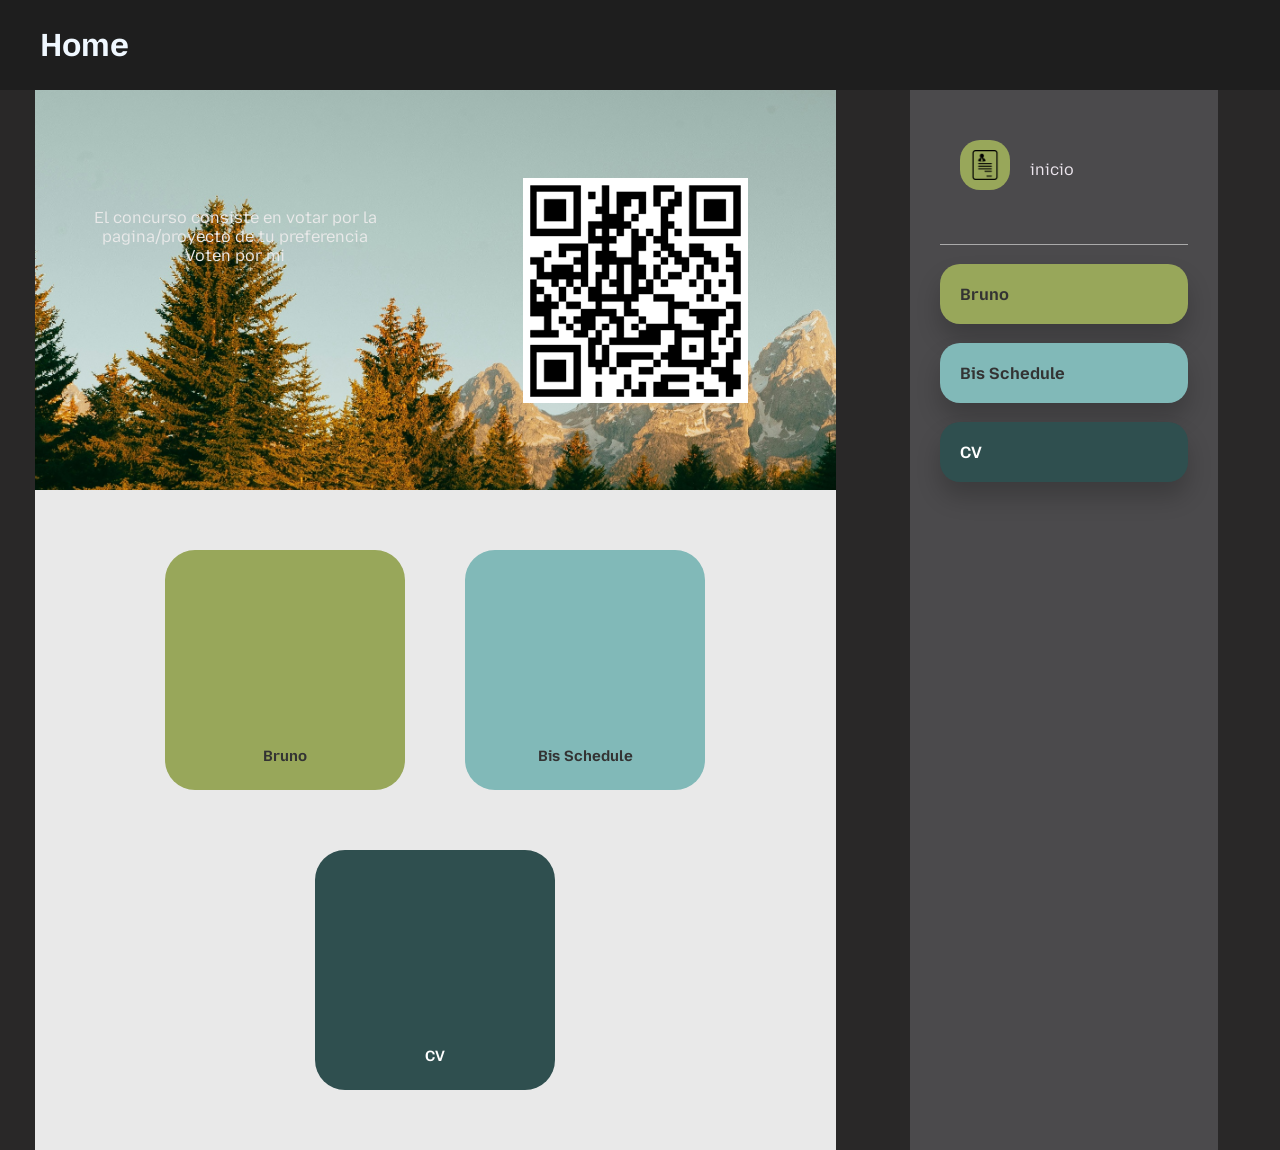
<file: Practica_7/index.html>
<!DOCTYPE html>
<html lang="es">
<head>
    <meta charset="UTF-8">
    <meta name="viewport" content="width=device-width, initial-scale=1.0">
    <title>Document</title>
    <link rel="stylesheet" href="style.css">
    <link href="https://fonts.googleapis.com/css2?family=Mozilla+Text&display=swap" rel="stylesheet">
    <link rel="stylesheet" href="https://cdnjs.cloudflare.com/ajax/libs/font-awesome/6.5.1/css/all.min.css">
</head>
<body>

    <div class="cabeza">
        <h1>Home</h1>
    </div>

    <div class="row main-container">
        <div class="col-8">
            <div class="row">
                <div class="col-1"></div> 
                <div class="col-10">
                    <div class="Concurso row">
                    <div class="intro col-6">El concurso consiste en votar por la pagina/proyecto de tu preferencia 
                        <br>
                        <p>Voten por mi</p>
                    </div>
                    <div class="qr col-6"><img src="qr.png" alt="qr"></div>
                    </div>
                    
                    <div class="padre">
                        <a href="yo.html" id="yo">
                            
                            <h5>Bruno</h5></a>
                        <a href="horario.html" id="horario"><h5>Bis Schedule</h5></a>
                        <a href="cv.html" id="cv"><h5>CV</h5></a>
                    </div>
                </div>

                <div class="col-1"></div> </div>
        </div>

        <div class="col-3 lateral">
            
            <div class="row">
                <div class="col-4 icono"><img src="perfil-profesional-con-imagen.png" alt="icono_perfil" style="width: 30px; height: 30px;"></div>
                <div class="col-7"><p style="padding-top: 40px;">inicio</p></div>
                
                

            </div>
            <br>
            <hr>
            <div class="hijo">
                <br>
                    <a href="yo.html" id="yo"><h3>Bruno</h3></a>
                    <br>
                        <a href="horario.html" id="horario"><h3>Bis Schedule</h3></a>
                        <br>
                        <a href="cv.html" id="cv"><h3>CV</h3></a>
                </div>
        </div>
        <div class="col-1">

        </div>
    </div>

</body>
</html>
</file>
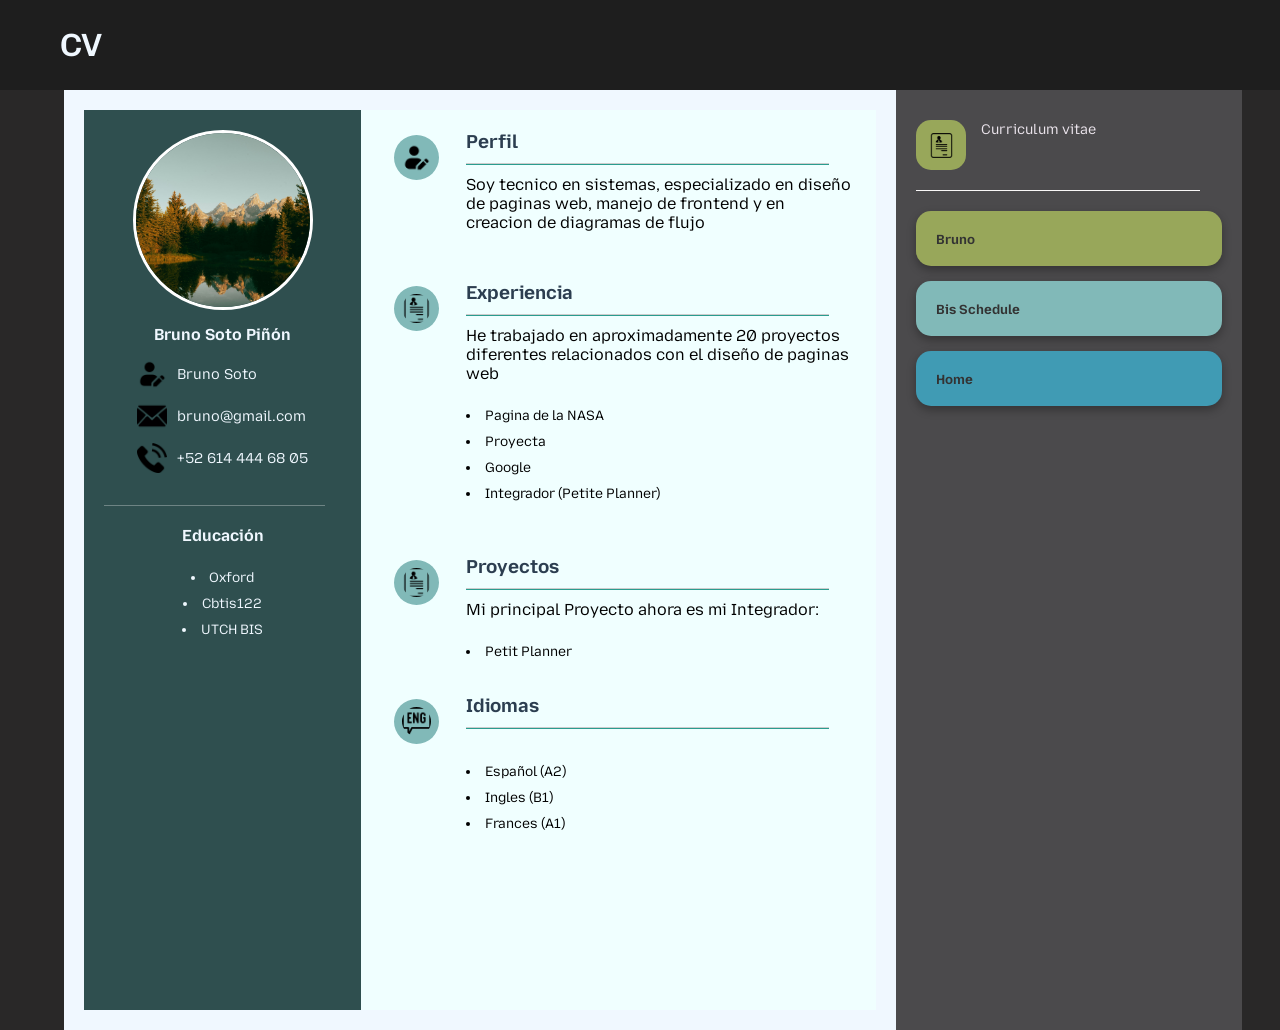
<file: Practica_7/cv.html>
<!DOCTYPE html>
<html lang="es">
<head>
    <meta charset="UTF-8">
    <meta name="viewport" content="width=device-width, initial-scale=1.0">
    <title>Diseño Bruno</title>
    <link rel="stylesheet" href="style_2.css">
    <link rel="stylesheet" href="style_cv.css">
    <link href="https://fonts.googleapis.com/css2?family=Mozilla+Text&display=swap" rel="stylesheet">
</head>
<body>

    <div class="cabeza">
        <h1>CV</h1>
    </div>

    <div class="row">
        <div class="col-oscura-izq"></div>

        <div class="col-blanca">
            <div style="display: flex;"> <div class="col-azul">
                    <img src="wallhaven-9djqzw.jpg" alt="Perfil" id="perfil">
                    
                    <div class="col-nombre">
                        <h4>Bruno Soto Piñón</h4>
                    </div>
                    
                    <div class="lista-contactos">
                        <div class="item-contacto">
                            <img src="avatar-de-usuario.png" class="icon_cv">
                            <p class="texto-azul">Bruno Soto</p>
                        </div>
                        <div class="item-contacto">
                            <img src="sobre-de-correo-electronico.png" class="icon_cv">
                            <p class="texto-azul">bruno@gmail.com</p>
                        </div>
                        <div class="item-contacto">
                            <img src="telefono.png" class="icon_cv">
                            <p class="texto-azul">+52 614 444 68 05</p>
                        </div>
                    </div>

                    <div class="col-cono">
                        <hr class="linea-verde">
                        <h4>Educación</h4>
                        <br>
                        <ul>
                            <li>Oxford</li>
                            <li>Cbtis122</li>
                            <li>UTCH BIS</li>
                        </ul>
                    </div>
                </div> 

                <div class="col-info">
                    
                   
                    <div class="row-experiencia">
                        <div class="exp">
                            <img src="avatar-de-usuario.png" class="icon_cv_exp">
                        </div>
                        <div class="header">
                            <h3>Perfil</h3>
                            <hr>
                            <p>Soy tecnico en sistemas, especializado en diseño de paginas web, manejo de frontend y en creacion de diagramas de flujo</p>
                        <br>
                        <p></p>
                        </div>
                    </div>
                     <div class="row-experiencia">
                        <div class="exp">
                            <img src="perfil-profesional-con-imagen.png" class="icon_cv_exp">
                        </div>
                        <div class="header">
                            <h3>Experiencia</h3>
                            <hr>
                            <p>He trabajado en aproximadamente 20 proyectos diferentes relacionados con el diseño de paginas web</p>
                            <br>
                            <ul>
                                <li>Pagina de la NASA</li>
                                
                                <li>Proyecta</li>
                                
                                <li>Google</li>
                                
                                <li>Integrador (Petite Planner)</li>
                            </ul>
                            <br>
                        </div>
                    </div>

                    <div class="row-experiencia">
                        <div class="exp">
                            <img src="perfil-profesional-con-imagen.png" class="icon_cv_exp">
                        </div>
                        <div class="header">
                            <h3>Proyectos</h3>
                            <hr>
                            <p>Mi principal Proyecto ahora es mi Integrador:</p>
                            <br>
                            <ul>
                                <li>Petit Planner</li>
                            </ul>
                        </div>
                    </div>
                    <div class="row-experiencia">
                        <div class="exp">
                            <img src="eng.png" class="icon_cv_exp">
                        </div>
                        <div class="header">
                            <h3>Idiomas</h3>
                            <hr>
                            
                            <br>
                            <ul>
                                <li>Español (A2)</li>
                                <li>Ingles (B1)</li>
                                <li>Frances (A1)</li>
                             
                            </ul>
                        </div>
                    </div>

                </div>  
            </div>
        </div>

        <div class="col-lateral">
            <div class="perfil-flex">
                <div class="icono-cuadro">
                    <img src="perfil-profesional-con-imagen.png" alt="icono">
                </div>
                <div class="texto-perfil">
                    <p>Curriculum vitae</p>
                </div>
            </div>

            <hr id="linea">

            <div class="contenedor-botones">
                <a class="boton yo" href="yo.html"><h5>Bruno</h5></a>
                <a class="boton horario" href="horario.html"><h5>Bis Schedule</h5></a>
                <a class="boton home" href="index.html"><h5>Home</h5></a>
            </div>
        </div>

        <div class="col-oscura-der"></div>
    </div>

</body>
</html>
</file>
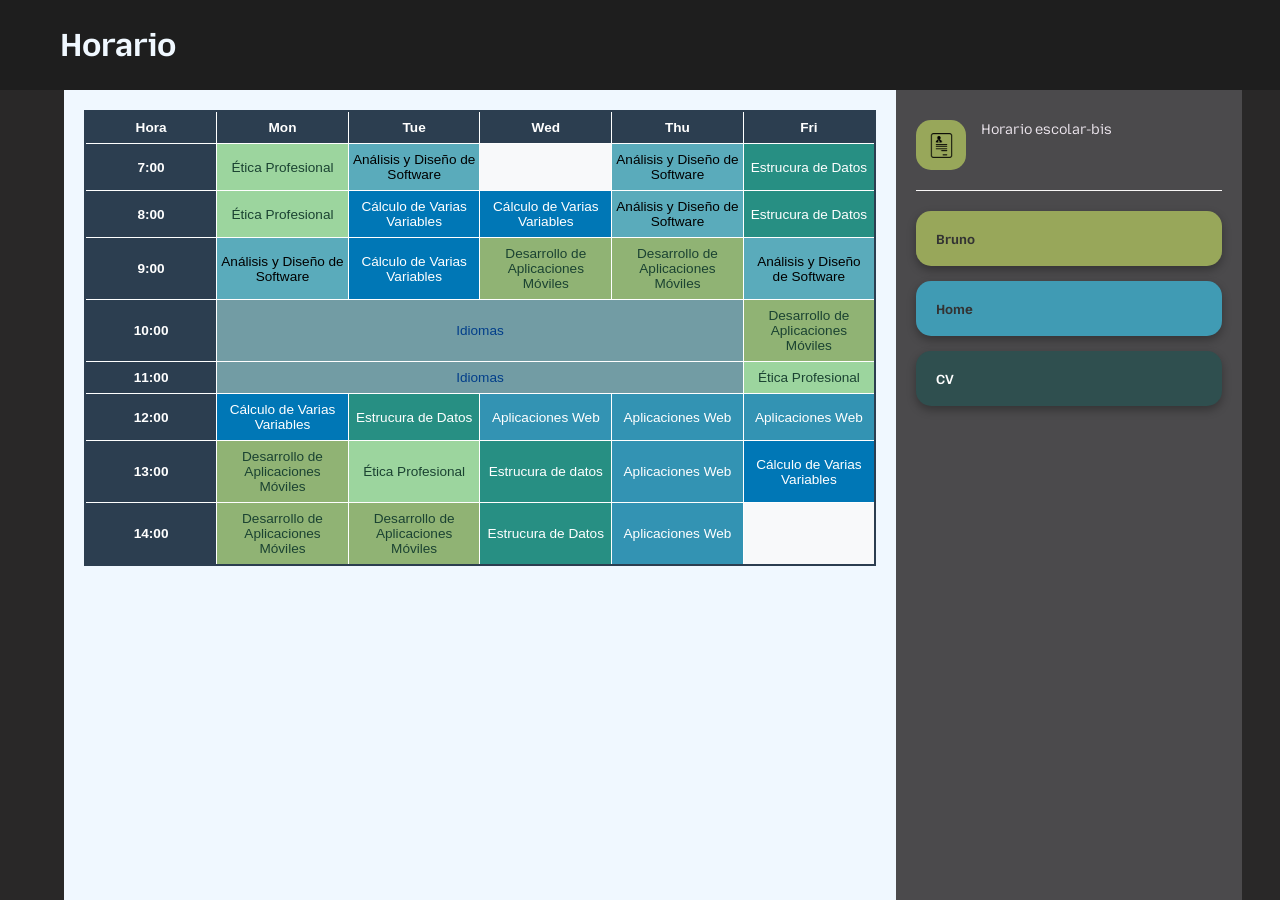
<file: Practica_7/horario.html>
<!DOCTYPE html>
<html lang="es">
<head>
    <meta charset="UTF-8">
    <meta name="viewport" content="width=device-width, initial-scale=1.0">
    <title>Diseño Bruno</title>
    <link rel="stylesheet" href="style_2.css">
    <link rel="stylesheet" href="style_horario.css">
    <link href="https://fonts.googleapis.com/css2?family=Mozilla+Text&display=swap" rel="stylesheet">
</head>
<body>

    <div class="cabeza">
        <h1>Horario</h1>
    </div>

    <div class="row">
        
        <div class="col-oscura-izq"></div>

       <div class="col-blanca">
        <div class="table-container">
    <table>
    <tr>
        <th class="hora">Hora</th>
        <th class="hora">Mon</th>
        <th class="hora">Tue</th>
        <th class="hora">Wed</th>
        <th class="hora">Thu</th>
        <th class="hora">Fri</th>
    </tr>
    <tr>
        <td class="hora">7:00</td>
        <td class="etica">Ética Profesional</td>
        <td class="analisis">Análisis y Diseño de Software</td>
        <td></td>
        <td class="analisis">Análisis y Diseño de Software</td>
        <td class="estruc">Estrucura de Datos</td>
    </tr>
    <tr>
        <td class="hora">8:00</td>
        <td class="etica">Ética Profesional</td>
        <td class="calc">Cálculo de Varias Variables</td>
        <td class="calc">Cálculo de Varias Variables</td>
        <td class="analisis">Análisis y Diseño de Software</td>
        <td class="estruc">Estrucura de Datos</td>
    </tr>
    <tr>
        <td class="hora">9:00</td>
        <td class="analisis">Análisis y Diseño de Software</td>
        <td class="calc">Cálculo de Varias Variables</td>
        <td class="movil">Desarrollo de Aplicaciones Móviles</td>
        <td class="movil">Desarrollo de Aplicaciones Móviles</td>
        <td class="analisis">Análisis y Diseño de Software</td>
    </tr>
    <tr>
        <td class="hora">10:00</td>
        <td colspan="4" class="idiomas">Idiomas</td>
        <td class="movil">Desarrollo de Aplicaciones Móviles</td>
    </tr>
    <tr>
        <td class="hora">11:00</td>
        <td colspan="4" class="idiomas">Idiomas</td>
        <td class="etica">Ética Profesional</td>
    </tr>
    <tr>
        <td class="hora">12:00</td>
        <td class="calc">Cálculo de Varias Variables</td>
        <td class="estruc">Estrucura de Datos</td>
        <td class="web">Aplicaciones Web</td>
        <td class="web">Aplicaciones Web</td>
        <td class="web">Aplicaciones Web</td>
    </tr>
    <tr>
        <td class="hora">13:00</td>
        <td class="movil">Desarrollo de Aplicaciones Móviles</td>
        <td class="etica">Ética Profesional</td>
        <td class="estruc">Estrucura de datos</td>
        <td class="web">Aplicaciones Web</td>
        <td class="calc">Cálculo de Varias Variables</td>
    </tr>
    <tr>
        <td class="hora">14:00</td>
        <td class="movil">Desarrollo de Aplicaciones Móviles</td>
        <td class="movil">Desarrollo de Aplicaciones Móviles</td>
        <td class="estruc">Estrucura de Datos</td>
        <td class="web">Aplicaciones Web</td>
        <td></td>
    </tr>
    <tr>
        
    </tr>
</table>
</div>
</div>

        <div class="col-lateral">
            
            <div class="perfil-flex">
                <div class="icono-cuadro">
                    <img src="perfil-profesional-con-imagen.png" alt="icono">
                </div>
                <div class="texto-perfil">
                    <p>Horario escolar-bis</p>
                </div>
            </div>

            <hr id="linea">

            <div class="contenedor-botones">
                <a class="boton yo" href="yo.html">
                    <h5>Bruno</h5>
                </a>
                
                
                <a class="boton home" href="index.html">
                    <h5>Home</h5>
                </a>
                <a class="boton cv" href="cv.html">
                    <h5>CV</h5>
                </a>
            </div>
        </div>

        <div class="col-oscura-der"></div>

    </div>

</body>
</html>
</file>
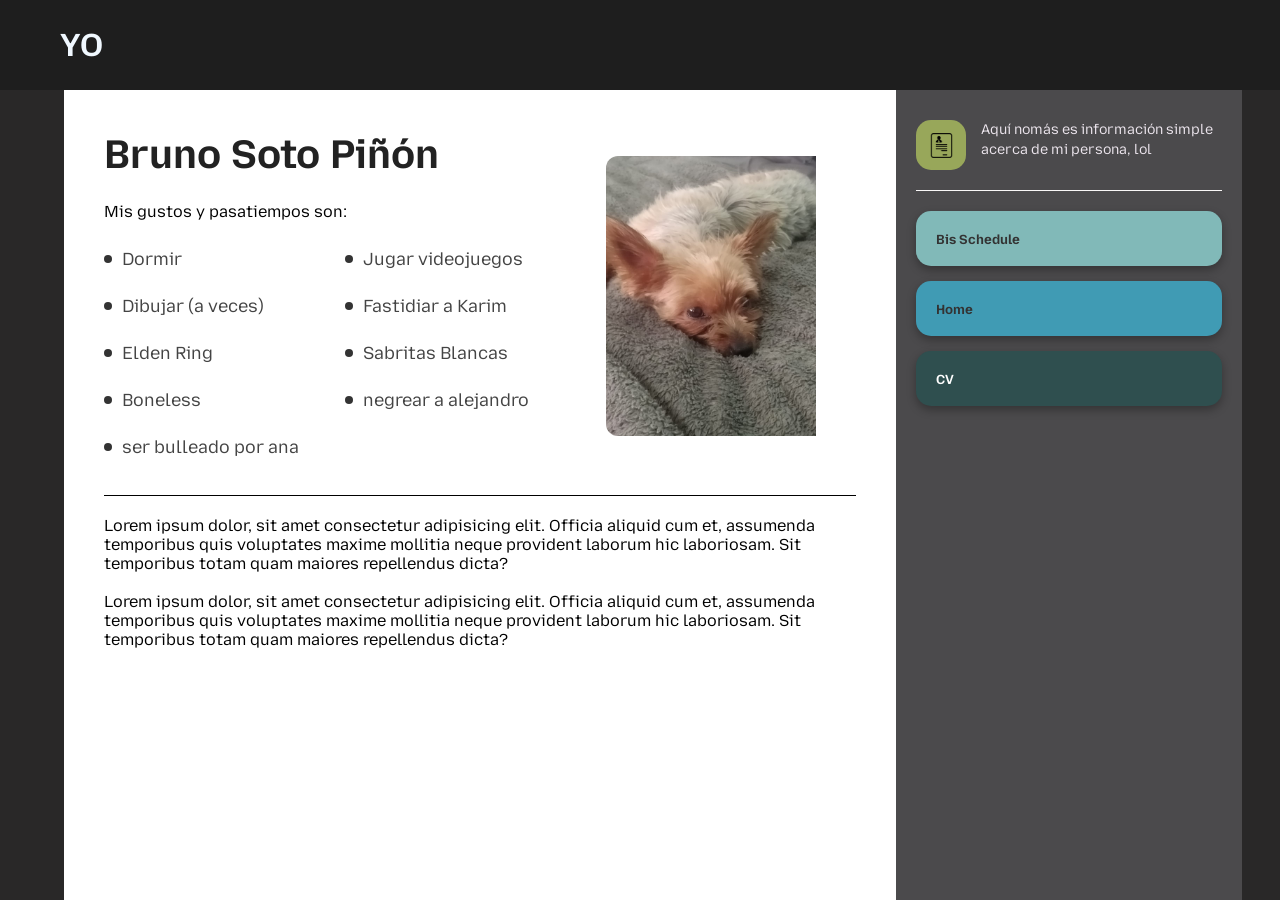
<file: Practica_7/yo.html>
<!DOCTYPE html>
<html lang="es">
<head>
    <meta charset="UTF-8">
    <meta name="viewport" content="width=device-width, initial-scale=1.0">
    <title>Diseño Bruno</title>
    <link rel="stylesheet" href="style_2.css">
    <link rel="stylesheet" href="style_yo.css">
    <link href="https://fonts.googleapis.com/css2?family=Mozilla+Text&family=Inter:wght@400;700;800&display=swap" rel="stylesheet">
</head>
<body>

    <div class="cabeza">
        <h1>YO</h1>
    </div>

    <div class="row">
        
        <div class="col-oscura-izq"></div>

        <div class="col-blanca">
            <div class="info-container">
                
                <div class="info-main">
                    <div class="texto-principal">
                        <h2 class="nombre-titulo">Bruno Soto Piñón</h2>
                        
                        <br>
                        
                        <p class="intro-p">Mis gustos y pasatiempos son:</p>
                        <br>
                        <ul class="lista-gustos">
                            <li><span class="dot"></span> Dormir</li>
                            <li><span class="dot"></span> Jugar videojuegos</li>
                            <li><span class="dot"></span> Dibujar (a veces)</li>
                            <li><span class="dot"></span> Fastidiar a Karim</li>
                            <li><span class="dot"></span> Elden Ring</li>
                            <li><span class="dot"></span> Sabritas Blancas</li>
                            <li><span class="dot"></span> Boneless</li>
                            <li><span class="dot"></span> negrear a alejandro</li>
                            <li><span class="dot"></span> ser bulleado por ana</li>
                        </ul>
                    </div>
                    
                    <div class="imagen-container">
                        <img src="lolo.jpg" alt="Imagen de Bruno" class="img-perfil">
                    </div>
                </div>

                <div class="divisor-estetico"></div>

                <div>
                    <hr id="linea-negra">
                    <p>
                        Lorem ipsum dolor, sit amet consectetur adipisicing elit. Officia aliquid cum et, assumenda temporibus quis voluptates maxime mollitia neque provident laborum hic laboriosam. Sit temporibus totam quam maiores repellendus dicta?
                    </p>
                    <br>
                    <p>
                        Lorem ipsum dolor, sit amet consectetur adipisicing elit. Officia aliquid cum et, assumenda temporibus quis voluptates maxime mollitia neque provident laborum hic laboriosam. Sit temporibus totam quam maiores repellendus dicta?
                    </p>
                </div>
            </div>
        </div>

        <div class="col-lateral">
            
            <div class="perfil-flex">
                <div class="icono-cuadro">
                    <img src="perfil-profesional-con-imagen.png" alt="icono">
                </div>
                <div class="texto-perfil">
                    <p>Aquí nomás es información simple acerca de mi persona, lol</p>
                </div>
            </div>

            <hr id="linea">

            <div class="contenedor-botones">
                
                <a class="boton horario" href="horario.html">
                    <h5>Bis Schedule</h5>
                </a>
                
                <a class="boton home" href="index.html">
                    <h5>Home</h5>

                </a>
                <a class="boton cv" href="cv.html">
                    <h5>CV</h5>
                </a>
            </div>
        </div>

        <div class="col-oscura-der"></div>

    </div>

</body>
</html>
</file>
<file: Practica_7/style.css>
* {
    box-sizing: border-box;
    margin: 0;
    padding: 0;
}

body {
    font-family: "Mozilla Text", sans-serif;
    overflow-x: hidden;
    background: rgb(41, 40, 40);
}


.row {
display: flex;
flex-wrap: wrap;
width: 100%;
}

.col-1 {
width: 4%; 
background: rgb(41, 40, 40);
}
.col-7 {
width: 58.33%;
}
.col-8 {
width: 68%;
}
.col-3 {
width: 24%;
}
.col-4 {
width: 33.33%;
}
.col-6{
width: 50%;
}


.col-10 {
width: 92%; 
}

.cabeza {
display: flex;
align-items: center;
padding-left: 40px;
background: rgb(30, 30, 30);
width: 100%;
height: 10vh;
color: aliceblue;
}

.Concurso {
background-image: url('wallhaven-9djqzw.jpg');
background-position: center;
background-repeat: no-repeat;
background-size: cover;
height: 400px;
background-attachment: fixed;
align-content: center;
color: #e9e9e9;
flex-wrap: wrap;
}

.padre {
display: flex;
flex-wrap: wrap;
gap: 60px;
justify-content: center;
align-items: center;
padding: 60px 10px;
background-color: #e9e9e9;
}

.padre a {
display: flex;
text-decoration: none;
width: 240px;
height: 240px;
border-radius: 30px;
transition: 0.4s;
align-items: flex-end;
justify-content: center;
padding-bottom: 25px;
font-size: 18px;
font-weight: bold;
}

.padre a:hover {
transform: scale(1.08);
box-shadow: 0 15px 25px rgba(0,0,0,0.2);
}

#yo {
background-color: rgb(152, 167, 90);
color: #333;

}
#yo img{
    width: 100px;
    height: auto;
}

#horario {
background-color: rgb(129, 185, 184);
color: #333;
}

#cv {
background-color: darkslategray;;
color: white;
}

.lateral {
background: #4b4a4c;
padding: 30px;
min-height: 90vh;
color: #ece5ed;
margin-left: 40px;
}

.lateral img {
width: 30px;
height: 30px;
}

hr {
border: none;
height: 1px;
background: #aaa;
margin-top: 15px;
}
.icono{
background-color: rgb(152, 167, 90);
width: 50px;
height: 50px;
padding:10px;
border-radius: 20px;
margin:20px;
}
.hijo a{
display: flex;
text-decoration: none;
width: 100%;
height: 60px;
font-weight: bold;
border-radius: 20px;
transition: 0.4s;
padding:10px;
align-items: center;
padding-left: 20px;
font-weight: bold;
box-shadow: 0 15px 25px rgba(0,0,0,0.2);
font-size: 14px;
}
.hijo a:hover{
transform: scale(1.08);
box-shadow: 0 15px 25px rgba(0,0,0,0.2);
}
.intro{
text-align: center;
justify-content: center;
padding: 30px;
}
.qr{
display: flex;
justify-content: center;

}
.qr img {
max-width: 100%; 
height: auto;    
display: block;
}
</file>
<file: Practica_7/style_2.css>
* {
    box-sizing: border-box;
    margin: 0;
    padding: 0;
}

body {
    font-family: "Mozilla Text", sans-serif;
    background: rgb(41, 40, 40);
    overflow-x: hidden;
}

.cabeza {
    display: flex;
    align-items: center;
    padding-left: 60px;
    background: rgb(30, 30, 30);
    width: 100%;
    height: 10vh;
    color: aliceblue;
}

.row {
    display: flex;
    width: 100%;
    min-height: 90vh; 
}

.col-oscura-izq {
    width: 5%;
    background: rgb(41, 40, 40);
}

.col-blanca {
    width: 65%;
    background: aliceblue;
    padding: 20px;
}


.col-lateral {
    width: 27%;
    background: #4b4a4c;
    padding: 30px 20px;
    color: white;
}

.col-oscura-der {
    width: 3%;
    background: rgb(41, 40, 40);
}

.perfil-flex {
    display: flex;
    align-items: flex-start;
    gap: 15px;
    margin-bottom: 10px;
}

.icono-cuadro {
    background-color: rgb(152, 167, 90);
    width: 50px;
    height: 50px;
    border-radius: 15px;
    display: flex;
    justify-content: center;
    align-items: center;
    flex-shrink: 0; /* Para que no se deforme el cuadro */
}

.icono-cuadro img {
    width: 25px;
    height: 25px;
}

.texto-perfil p {
    font-size: 14px;
    line-height: 1.4;
    color: #ece5ed;
}

#linea {
    border: none;
    height: 1px;
    background: rgb(249, 247, 247);
    margin: 20px 0;
}


.contenedor-botones {
    display: flex;
    flex-direction: column;
    gap: 15px;
}

.boton {
    display: flex;
    align-items: center;
    padding-left: 20px;
    text-decoration: none;
    width: 100%;
    height: 55px;
    border-radius: 15px;
    font-weight: bold;
    color: #333;
    transition: 0.3s;
    box-shadow: 0 4px 10px rgba(0,0,0,0.3);
}

.boton:hover {
    transform: scale(1.03);
}

.yo {
   background-color: rgb(152, 167, 90);
   
}

.horario {
   background-color: rgb(129, 185, 184);
}
.cv {
   background-color: darkslategray;;
   color: white; 
}
.home{
  background-color: rgb(64, 155, 180);
}
</file>
<file: Practica_7/style_cv.css>
.col-azul {
    background-color: darkslategray;
    width: 35%;
    display: flex;
    flex-direction: column;
    align-items: center;
    padding: 20px;
    min-height: 100vh;
}

.col-info {
    width: 65%;
    background-color: azure;
    padding: 20px;
}


.col-azul #perfil {
    width: 100%;
    max-width: 180px;
    height: auto;
    aspect-ratio: 1 / 1;
    object-fit: cover;
    border-radius: 50%;
    border: 3px solid white;
}

.col-nombre {
    text-align: center;
    color: aliceblue;
    margin: 15px 0;
}


.item-contacto {
    display: flex;
    align-items: center;
    gap: 10px;
    margin-bottom: 12px;
}

.icon_cv {
    width: 30px;
    height: 30px;
    flex-shrink: 0;
}

.texto-azul {
    margin: 0;
    color: aliceblue;
    font-size: 0.9rem;
}

.linea-verde {
    border: none;
    height: 1px;
    background: rgba(255, 255, 255, 0.3);
    margin: 20px 0;
}

.col-cono {
    color: aliceblue;
    width: 100%;
    text-align: center;
}

ul {
    list-style-position: inside;
    padding-left: 0;
    
}

li {
    margin-bottom: 5px;
    font-size: 0.85rem;
    padding-top: 5px;
}

.row-experiencia {
    display: flex;
    align-items: flex-start; 
    margin-bottom: 30px;
    width: 100%;
}

.exp {
    flex: 0 0 70px; 
    display: flex;
    justify-content: center;
    padding-top: 5px;
}

.header {
    flex: 1; 
    padding-left: 15px;
}

.header h3 {
    margin: 0;
    color: #2c3e50;
}

.icon_cv_exp {
    background-color: rgb(129, 185, 184);
    width: 45px;
    height: 45px;
    padding: 8px;
    border-radius: 50%;
    object-fit: contain;
}

.header hr {
    margin: 10px 0;
    border: 0;
    border-top: 1px solid #ccc;
}
hr{
    border: none;              
    height: 2px;                
    background-color: #2a9d8f;  
    width: 93%;                 
    margin: 20px auto;       
    
}
</file>
<file: Practica_7/style_horario.css>
table {
    
    width: 100%; 
    font-family: 'Segoe UI', Tahoma, Geneva, Verdana, sans-serif;
    text-align: center;
    border: 2px solid #2c3e50;
    
   
    border-collapse: collapse; 
    table-layout: fixed; 
}

th, td {
    padding: 8px 4px; 
    border: 1px solid #ffffff;
    word-wrap: break-word; 
    font-size: 0.85rem; 
}


.table-container {
    width: 100%;
    overflow: hidden; 
}




.hora {
    background-color: #2c3e50;
    color: white; font-weight: bold; 
}
.etica {
     background-color: #9cd59e; 
     color: #1b4332; 
} 
.analisis {
background-color: #5aabbb; 
color: #000; 
}    
.estruc {
 background-color: #278f83; 
 color: white; 
}   
.calc { 
background-color: #0077b6; 
color: white; 
}     
.movil { 
background-color: #90b374; 
color: #1b4332; 
}   
.idiomas { 
background-color: #729ca4; 
color: #023e8a; 
}  
.web { 
background-color: #3393b3; 
color: white; 
}     
td:empty { 
background-color: #f8f9fa;
}
</file>
<file: Practica_7/style_yo.css>
.col-8{
width: 60%;
}
.col-4{
width: 40%;
padding-left: 10px;
}
.col-4 img {
max-width: 100%; 
height: auto;    
display: block;
}
#linea-negra {
    border: none;
    height: 1px;
    background: rgb(0, 0, 0);
    margin: 20px 0;
}
.texto-yo{
    display: flex;
    
}
li{
    display: flex;
    
}

.col-blanca {
    background: #ffffff;
    padding: 40px;
    font-family: 'Mozilla Text', sans-serif;
}

.info-main {
    display: flex;
    gap: 30px;
    align-items: center;
    margin-bottom: 30px;
}

.texto-principal {
    flex: 2;
}

.nombre-titulo {
    font-size: 2.5rem;
    color: #222;
    margin-bottom: 5px;
    font-weight: 800;
}


.lista-gustos {
    list-style: none;
    padding: 0;
    display: grid;
    grid-template-columns: 1fr 1fr; /* este divide a dos lineas */
    gap: 10px;
}

.lista-gustos li {
    padding: 8px 0;
    display: flex;
    align-items: center;
    font-size: 1.1rem;
    color: #444;
}
/* este es el punto de las listas*/
.dot {
    height: 8px;
    width: 8px;
    background-color: #333;
    border-radius: 50%;
    display: inline-block;
    margin-right: 10px;
}



.img-perfil {
    width: 100%;
    max-width: 250px;
    border-radius: 12px;
    padding-right: 40px;
}
</file>
